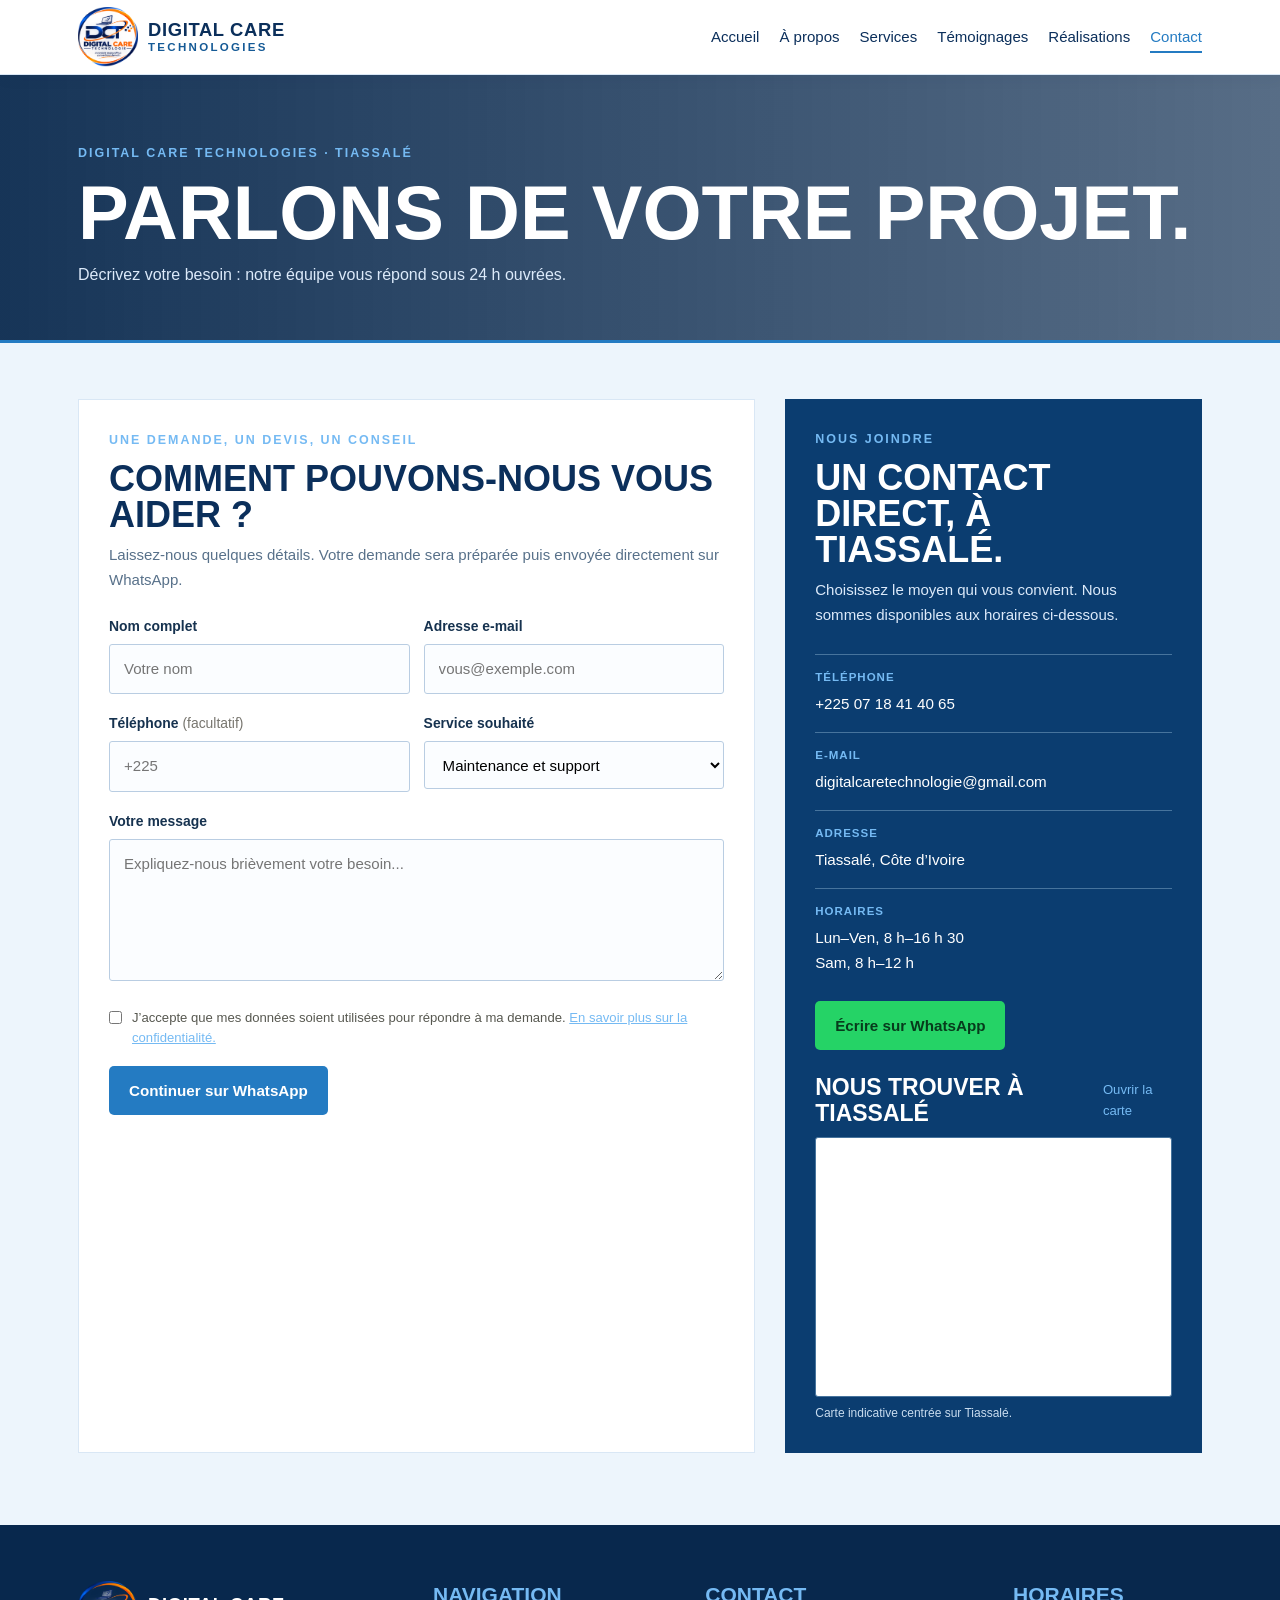
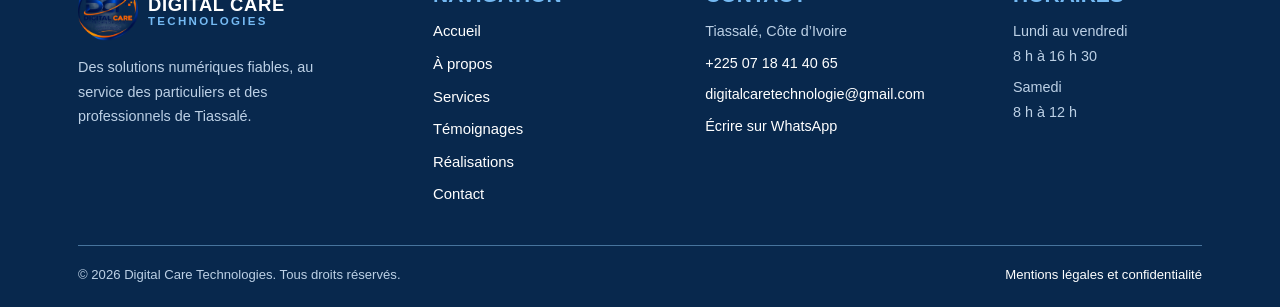
<file: contact.html>
<!DOCTYPE html>
<html lang="fr">
<head>
<meta charset="utf-8">
<meta name="viewport" content="width=device-width, initial-scale=1">
<title>Contact et devis gratuit | Digital Care Technologies, Tiassalé</title>
<meta name="description" content="Contactez Digital Care Technologies à Tiassalé : formulaire, téléphone, WhatsApp et carte. Réponse sous 24 h ouvrées.">
<meta name="robots" content="index, follow">
<link rel="canonical" href="https://www.digitalcaretech.ci/contact.html">
<meta property="og:title" content="Contact et devis gratuit | Digital Care Technologies, Tiassalé">
<meta property="og:description" content="Contactez Digital Care Technologies à Tiassalé : formulaire, téléphone, WhatsApp et carte. Réponse sous 24 h ouvrées.">
<meta property="og:type" content="website">
<meta property="og:locale" content="fr_CI">
<meta http-equiv="Content-Security-Policy" content="default-src 'self'; script-src 'self'; style-src 'self' https://fonts.googleapis.com; font-src https://fonts.gstatic.com; img-src 'self' data: https://images.unsplash.com; frame-src https://www.openstreetmap.org; form-action 'self'; base-uri 'self'; object-src 'none'">
<meta name="referrer" content="strict-origin-when-cross-origin">
<link rel="preconnect" href="https://fonts.googleapis.com">
<link rel="preconnect" href="https://fonts.gstatic.com" crossorigin>
<link href="https://fonts.googleapis.com/css2?family=Barlow+Condensed:wght@500;600;700;800&family=DM+Sans:wght@400;500;600;700&display=swap" rel="stylesheet">
<link rel="stylesheet" href="style.css">

</head>
<body>
<header><div class="wrap nav">
<a class="logo" href="index.html" aria-label="Digital Care Technologies, accueil"><img class="logo-image" src="logo.png" alt=""><span class="logo-name"><span>Digital Care</span><strong>Technologies</strong></span></a>
<button id="bt" aria-label="Ouvrir le menu" aria-expanded="false">☰</button>
<nav aria-label="Navigation principale"><ul id="menu"><li><a href="index.html">Accueil</a></li><li><a href="apropos.html">À propos</a></li><li><a href="services.html">Services</a></li><li><a href="temoignages.html">Témoignages</a></li><li><a href="galerie.html">Réalisations</a></li><li><a href="contact.html" aria-current="page">Contact</a></li></ul></nav></div></header>
<main>
<section class="pagehead contact-head"><div class="wrap"><p class="eyebrow">DIGITAL CARE TECHNOLOGIES · TIASSALÉ</p><h1>Parlons de votre projet.</h1><p>Décrivez votre besoin : notre équipe vous répond sous 24 h ouvrées.</p></div></section><section class="contact-section"><div class="wrap contact-layout"><div class="contact-form-panel">
<p class="eyebrow">UNE DEMANDE, UN DEVIS, UN CONSEIL</p><h2>Comment pouvons-nous vous aider ?</h2><p class="contact-form-intro">Laissez-nous quelques détails. Votre demande sera préparée puis envoyée directement sur WhatsApp.</p>
<form class="contact-form" id="f" action="https://wa.me/2250718414065" method="get" novalidate>
<div class="hp" aria-hidden="true"><label>Ne pas remplir<input name="website" tabindex="-1" autocomplete="off"></label></div>
<div class="form-field"><label for="n">Nom complet</label><input id="n" name="nom" required maxlength="80" autocomplete="name" placeholder="Votre nom"></div>
<div class="form-field"><label for="e">Adresse e-mail</label><input id="e" name="email" type="email" required maxlength="120" autocomplete="email" placeholder="vous@exemple.com"></div>
<div class="form-field"><label for="t">Téléphone <span>(facultatif)</span></label><input id="t" name="tel" maxlength="25" autocomplete="tel" placeholder="+225"></div>
<div class="form-field"><label for="s">Service souhaité</label><select id="s" name="service"><option>Maintenance et support</option><option>Réseaux et cybersécurité</option><option>Vidéosurveillance</option><option>Marketing digital</option><option>Récupération de données</option><option>Formation</option></select></div>
<div class="form-field full"><label for="m">Votre message</label><textarea id="m" name="message" required maxlength="2000" placeholder="Expliquez-nous brièvement votre besoin..."></textarea></div>
<label class="check full"><input type="checkbox" name="rgpd" required> <span>J’accepte que mes données soient utilisées pour répondre à ma demande. <a href="mentions-legales.html">En savoir plus sur la confidentialité.</a></span></label>
<button class="btn full" type="submit">Continuer sur WhatsApp</button>
<p id="msg" class="full" role="status"></p></form></div>
<aside class="contact-information"><p class="eyebrow">NOUS JOINDRE</p><h2>Un contact direct, à Tiassalé.</h2><p class="contact-intro">Choisissez le moyen qui vous convient. Nous sommes disponibles aux horaires ci-dessous.</p>
<div class="contact-detail-list"><div class="contact-detail"><span>Téléphone</span><a href="tel:+2250718414065">+225 07 18 41 40 65</a></div><div class="contact-detail"><span>E-mail</span><a href="mailto:digitalcaretechnologie@gmail.com">digitalcaretechnologie@gmail.com</a></div><div class="contact-detail"><span>Adresse</span><p>Tiassalé, Côte d’Ivoire</p></div><div class="contact-detail"><span>Horaires</span><p>Lun–Ven, 8 h–16 h 30<br>Sam, 8 h–12 h</p></div></div>
<a class="btn wa contact-whatsapp" href="https://wa.me/2250718414065?text=Bonjour%20Digital%20Care%20Technologies" target="_blank" rel="noopener noreferrer">Écrire sur WhatsApp</a>
<div class="contact-map"><div class="contact-map-heading"><h3>Nous trouver à Tiassalé</h3><a href="https://www.openstreetmap.org/#map=14/5.8956463/-4.8250584" target="_blank" rel="noopener noreferrer">Ouvrir la carte</a></div><iframe title="Carte géographique de Tiassalé" loading="lazy" src="https://www.openstreetmap.org/export/embed.html?bbox=-4.8750584%2C5.8656463%2C-4.7750584%2C5.9256463&amp;layer=mapnik"></iframe><p>Carte indicative centrée sur Tiassalé.</p></div></aside></div></section>
</main>
<footer class="site-footer"><div class="wrap"><div class="footer-grid"><div class="footer-brand"><a class="logo" href="index.html" aria-label="Digital Care Technologies, accueil"><img class="logo-image" src="logo.png" alt=""><span class="logo-name"><span>Digital Care</span><strong>Technologies</strong></span></a><p>Des solutions numériques fiables, au service des particuliers et des professionnels de Tiassalé.</p></div><div class="footer-col"><h2>Navigation</h2><ul><li><a href="index.html">Accueil</a></li><li><a href="apropos.html">À propos</a></li><li><a href="services.html">Services</a></li><li><a href="temoignages.html">Témoignages</a></li><li><a href="galerie.html">Réalisations</a></li><li><a href="contact.html">Contact</a></li></ul></div><div class="footer-col"><h2>Contact</h2><p>Tiassalé, Côte d’Ivoire</p><p><a href="tel:+2250718414065">+225 07 18 41 40 65</a></p><p><a href="mailto:digitalcaretechnologie@gmail.com">digitalcaretechnologie@gmail.com</a></p><p><a href="https://wa.me/2250718414065" target="_blank" rel="noopener noreferrer">Écrire sur WhatsApp</a></p></div><div class="footer-col"><h2>Horaires</h2><p>Lundi au vendredi<br>8 h à 16 h 30</p><p>Samedi<br>8 h à 12 h</p></div></div><div class="footer-bottom"><span>© <span id="y"></span> Digital Care Technologies. Tous droits réservés.</span><a href="mentions-legales.html">Mentions légales et confidentialité</a></div></div></footer>
<script src="main.js" defer></script>
</body>
</html>
</file>
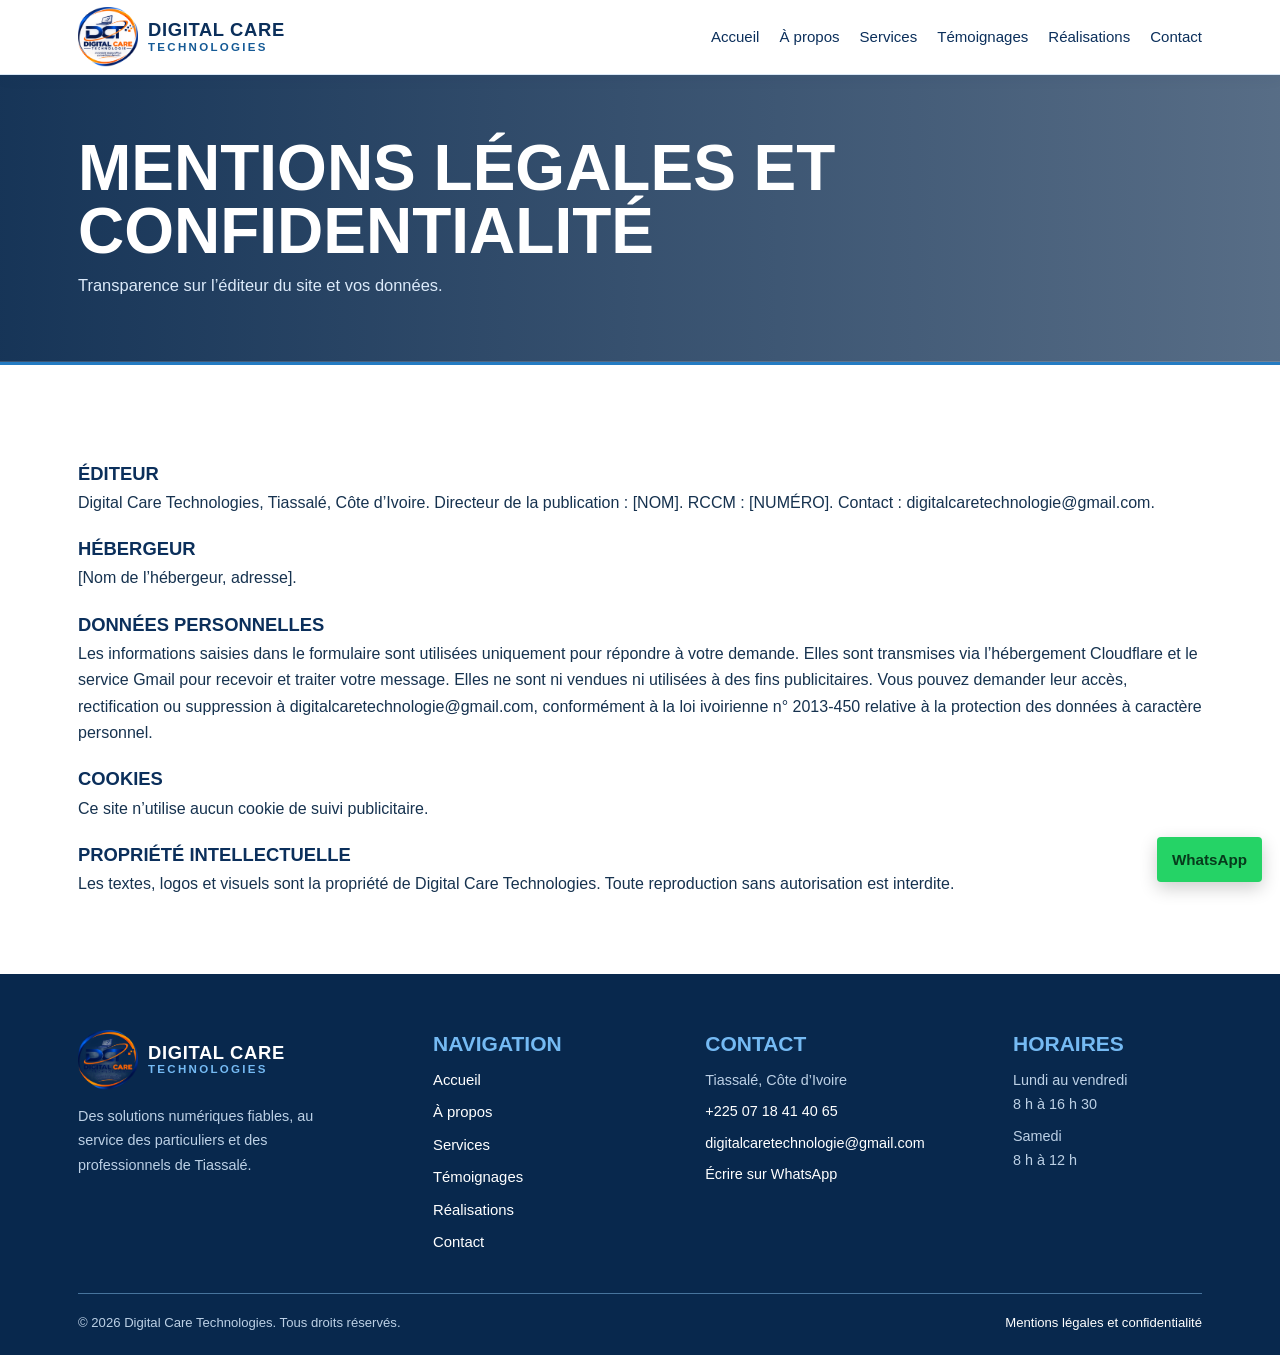
<file: mentions-legales.html>
<!DOCTYPE html>
<html lang="fr">
<head>
<meta charset="utf-8">
<meta name="viewport" content="width=device-width, initial-scale=1">
<title>Mentions légales et confidentialité | Digital Care Technologies</title>
<meta name="description" content="Mentions légales et politique de confidentialité du site Digital Care Technologies.">
<meta name="robots" content="index, follow">
<link rel="canonical" href="https://www.digitalcaretech.ci/mentions-legales.html">
<meta property="og:title" content="Mentions légales et confidentialité | Digital Care Technologies">
<meta property="og:description" content="Mentions légales et politique de confidentialité du site Digital Care Technologies.">
<meta property="og:type" content="website">
<meta property="og:locale" content="fr_CI">
<meta http-equiv="Content-Security-Policy" content="default-src 'self'; script-src 'self'; style-src 'self' https://fonts.googleapis.com; font-src https://fonts.gstatic.com; img-src 'self' data: https://images.unsplash.com; frame-src https://www.google.com; form-action 'self'; base-uri 'self'; object-src 'none'">
<meta name="referrer" content="strict-origin-when-cross-origin">
<link rel="preconnect" href="https://fonts.googleapis.com">
<link rel="preconnect" href="https://fonts.gstatic.com" crossorigin>
<link href="https://fonts.googleapis.com/css2?family=Barlow+Condensed:wght@500;600;700;800&family=DM+Sans:wght@400;500;600;700&display=swap" rel="stylesheet">
<link rel="stylesheet" href="style.css">

</head>
<body>
<header><div class="wrap nav">
<a class="logo" href="index.html" aria-label="Digital Care Technologies, accueil"><img class="logo-image" src="logo.png" alt=""><span class="logo-name"><span>Digital Care</span><strong>Technologies</strong></span></a>
<button id="bt" aria-label="Ouvrir le menu" aria-expanded="false">☰</button>
<nav aria-label="Navigation principale"><ul id="menu"><li><a href="index.html">Accueil</a></li><li><a href="apropos.html">À propos</a></li><li><a href="services.html">Services</a></li><li><a href="temoignages.html">Témoignages</a></li><li><a href="galerie.html">Réalisations</a></li><li><a href="contact.html">Contact</a></li></ul></nav></div></header>
<main>
<section class="pagehead"><div class="wrap"><h1>Mentions légales et confidentialité</h1><p>Transparence sur l’éditeur du site et vos données.</p></div></section><section class="legal"><div class="wrap">
<h3>Éditeur</h3><p>Digital Care Technologies, Tiassalé, Côte d’Ivoire. Directeur de la publication : [NOM]. RCCM : [NUMÉRO]. Contact : digitalcaretechnologie@gmail.com.</p>
<h3>Hébergeur</h3><p>[Nom de l’hébergeur, adresse].</p>
<h3>Données personnelles</h3><p>Les informations saisies dans le formulaire sont utilisées uniquement pour répondre à votre demande. Elles sont transmises via l’hébergement Cloudflare et le service Gmail pour recevoir et traiter votre message. Elles ne sont ni vendues ni utilisées à des fins publicitaires. Vous pouvez demander leur accès, rectification ou suppression à digitalcaretechnologie@gmail.com, conformément à la loi ivoirienne n° 2013-450 relative à la protection des données à caractère personnel.</p>
<h3>Cookies</h3><p>Ce site n’utilise aucun cookie de suivi publicitaire.</p>
<h3>Propriété intellectuelle</h3><p>Les textes, logos et visuels sont la propriété de Digital Care Technologies. Toute reproduction sans autorisation est interdite.</p></div></section>
</main>
<a class="btn wa fab" href="https://wa.me/2250718414065?text=Bonjour%20Digital%20Care%20Technologies" target="_blank" rel="noopener noreferrer">WhatsApp</a>
<footer class="site-footer"><div class="wrap"><div class="footer-grid"><div class="footer-brand"><a class="logo" href="index.html" aria-label="Digital Care Technologies, accueil"><img class="logo-image" src="logo.png" alt=""><span class="logo-name"><span>Digital Care</span><strong>Technologies</strong></span></a><p>Des solutions numériques fiables, au service des particuliers et des professionnels de Tiassalé.</p></div><div class="footer-col"><h2>Navigation</h2><ul><li><a href="index.html">Accueil</a></li><li><a href="apropos.html">À propos</a></li><li><a href="services.html">Services</a></li><li><a href="temoignages.html">Témoignages</a></li><li><a href="galerie.html">Réalisations</a></li><li><a href="contact.html">Contact</a></li></ul></div><div class="footer-col"><h2>Contact</h2><p>Tiassalé, Côte d’Ivoire</p><p><a href="tel:+2250718414065">+225 07 18 41 40 65</a></p><p><a href="mailto:digitalcaretechnologie@gmail.com">digitalcaretechnologie@gmail.com</a></p><p><a href="https://wa.me/2250718414065" target="_blank" rel="noopener noreferrer">Écrire sur WhatsApp</a></p></div><div class="footer-col"><h2>Horaires</h2><p>Lundi au vendredi<br>8 h à 16 h 30</p><p>Samedi<br>8 h à 12 h</p></div></div><div class="footer-bottom"><span>© <span id="y"></span> Digital Care Technologies. Tous droits réservés.</span><a href="mentions-legales.html">Mentions légales et confidentialité</a></div></div></footer>
<script src="main.js" defer></script>
</body>
</html>
</file>
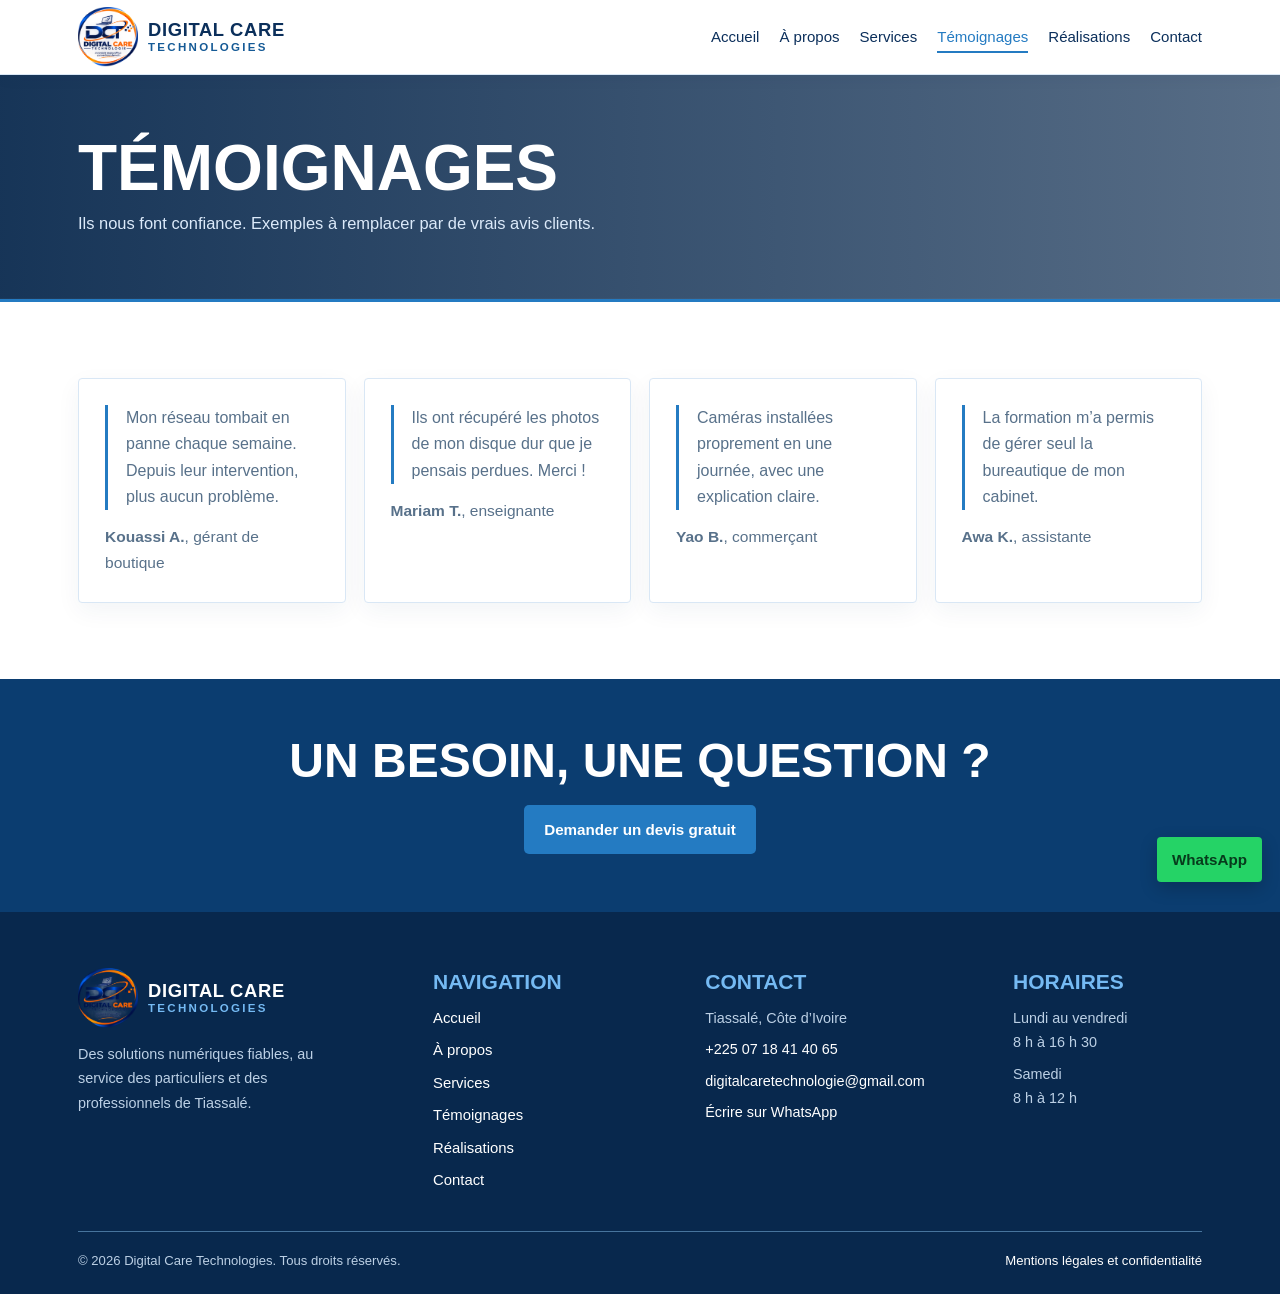
<file: temoignages.html>
<!DOCTYPE html>
<html lang="fr">
<head>
<meta charset="utf-8">
<meta name="viewport" content="width=device-width, initial-scale=1">
<title>Témoignages clients | Digital Care Technologies</title>
<meta name="description" content="Avis de clients satisfaits de Digital Care Technologies à Tiassalé : dépannage, réseau, vidéosurveillance et récupération de données.">
<meta name="robots" content="index, follow">
<link rel="canonical" href="https://www.digitalcaretech.ci/temoignages.html">
<meta property="og:title" content="Témoignages clients | Digital Care Technologies">
<meta property="og:description" content="Avis de clients satisfaits de Digital Care Technologies à Tiassalé : dépannage, réseau, vidéosurveillance et récupération de données.">
<meta property="og:type" content="website">
<meta property="og:locale" content="fr_CI">
<meta http-equiv="Content-Security-Policy" content="default-src 'self'; script-src 'self'; style-src 'self' https://fonts.googleapis.com; font-src https://fonts.gstatic.com; img-src 'self' data: https://images.unsplash.com; frame-src https://www.google.com; form-action 'self'; base-uri 'self'; object-src 'none'">
<meta name="referrer" content="strict-origin-when-cross-origin">
<link rel="preconnect" href="https://fonts.googleapis.com">
<link rel="preconnect" href="https://fonts.gstatic.com" crossorigin>
<link href="https://fonts.googleapis.com/css2?family=Barlow+Condensed:wght@500;600;700;800&family=DM+Sans:wght@400;500;600;700&display=swap" rel="stylesheet">
<link rel="stylesheet" href="style.css">

</head>
<body>
<header><div class="wrap nav">
<a class="logo" href="index.html" aria-label="Digital Care Technologies, accueil"><img class="logo-image" src="logo.png" alt=""><span class="logo-name"><span>Digital Care</span><strong>Technologies</strong></span></a>
<button id="bt" aria-label="Ouvrir le menu" aria-expanded="false">☰</button>
<nav aria-label="Navigation principale"><ul id="menu"><li><a href="index.html">Accueil</a></li><li><a href="apropos.html">À propos</a></li><li><a href="services.html">Services</a></li><li><a href="temoignages.html" aria-current="page">Témoignages</a></li><li><a href="galerie.html">Réalisations</a></li><li><a href="contact.html">Contact</a></li></ul></nav></div></header>
<main>
<section class="pagehead"><div class="wrap"><h1>Témoignages</h1><p>Ils nous font confiance. Exemples à remplacer par de vrais avis clients.</p></div></section><section><div class="wrap"><div class="grid">
<div class="card"><blockquote>Mon réseau tombait en panne chaque semaine. Depuis leur intervention, plus aucun problème.</blockquote><p><strong>Kouassi A.</strong>, gérant de boutique</p></div>
<div class="card"><blockquote>Ils ont récupéré les photos de mon disque dur que je pensais perdues. Merci !</blockquote><p><strong>Mariam T.</strong>, enseignante</p></div>
<div class="card"><blockquote>Caméras installées proprement en une journée, avec une explication claire.</blockquote><p><strong>Yao B.</strong>, commerçant</p></div>
<div class="card"><blockquote>La formation m’a permis de gérer seul la bureautique de mon cabinet.</blockquote><p><strong>Awa K.</strong>, assistante</p></div></div></div></section><section class="alt cta"><div class="wrap"><h2>Un besoin, une question ?</h2><a class="btn" href="contact.html">Demander un devis gratuit</a></div></section>
</main>
<a class="btn wa fab" href="https://wa.me/2250718414065?text=Bonjour%20Digital%20Care%20Technologies" target="_blank" rel="noopener noreferrer">WhatsApp</a>
<footer class="site-footer"><div class="wrap"><div class="footer-grid"><div class="footer-brand"><a class="logo" href="index.html" aria-label="Digital Care Technologies, accueil"><img class="logo-image" src="logo.png" alt=""><span class="logo-name"><span>Digital Care</span><strong>Technologies</strong></span></a><p>Des solutions numériques fiables, au service des particuliers et des professionnels de Tiassalé.</p></div><div class="footer-col"><h2>Navigation</h2><ul><li><a href="index.html">Accueil</a></li><li><a href="apropos.html">À propos</a></li><li><a href="services.html">Services</a></li><li><a href="temoignages.html">Témoignages</a></li><li><a href="galerie.html">Réalisations</a></li><li><a href="contact.html">Contact</a></li></ul></div><div class="footer-col"><h2>Contact</h2><p>Tiassalé, Côte d’Ivoire</p><p><a href="tel:+2250718414065">+225 07 18 41 40 65</a></p><p><a href="mailto:digitalcaretechnologie@gmail.com">digitalcaretechnologie@gmail.com</a></p><p><a href="https://wa.me/2250718414065" target="_blank" rel="noopener noreferrer">Écrire sur WhatsApp</a></p></div><div class="footer-col"><h2>Horaires</h2><p>Lundi au vendredi<br>8 h à 16 h 30</p><p>Samedi<br>8 h à 12 h</p></div></div><div class="footer-bottom"><span>© <span id="y"></span> Digital Care Technologies. Tous droits réservés.</span><a href="mentions-legales.html">Mentions légales et confidentialité</a></div></div></footer>
<script src="main.js" defer></script>
</body>
</html>
</file>
<file: style.css>
:root{--g9:#0c3b2b;--g7:#14724a;--g5:#1e9e5a;--g1:#e7f4ec;--ink:#14231c;--mut:#4d6258;--r:14px}
*{box-sizing:border-box;margin:0}
html{scroll-behavior:smooth}
body{font:17px/1.65 "Instrument Sans",system-ui,sans-serif;color:var(--ink);background:#fff}
h1,h2,h3{font-family:Fraunces,Georgia,serif;line-height:1.15;color:var(--g9)}
a{color:var(--g7)}
:focus-visible{outline:3px solid var(--g5);outline-offset:3px}
.wrap{max-width:1120px;margin:auto;padding:0 22px}
section{padding:80px 0}
.alt{background:var(--g1)}
h2{font-size:clamp(1.9rem,4vw,2.6rem);margin-bottom:14px}
.lead{color:var(--mut);max-width:62ch;margin-bottom:38px}
.btn{display:inline-block;padding:13px 24px;border-radius:99px;background:var(--g5);color:#fff;text-decoration:none;border:0;cursor:pointer;font:inherit;font-weight:600}
.btn:hover{background:var(--g7)}
.btn.line{background:transparent;color:var(--g9);border:2px solid var(--g9)}
.btn.wa{background:#25d366;color:#073b1c}
/* En-tête */
header{position:sticky;top:0;background:rgba(255,255,255,.95);backdrop-filter:blur(8px);border-bottom:1px solid #dcebe2;z-index:20}
.nav{display:flex;align-items:center;justify-content:space-between;height:68px}
.logo{font-family:Fraunces,serif;font-weight:700;color:var(--g9);text-decoration:none;font-size:1.15rem}
.logo b{color:var(--g5)}
nav ul{display:flex;gap:22px;list-style:none;padding:0}
nav a{text-decoration:none;color:var(--ink);font-weight:500;padding:6px 0}
nav a:hover,nav a[aria-current]{color:var(--g5);border-bottom:2px solid var(--g5)}
#bt{display:none;background:none;border:0;font-size:1.7rem;cursor:pointer}
/* Bandeaux */
.hero{background:linear-gradient(135deg,var(--g9),#115c3c);color:#fff;padding:96px 0 88px}
.hero .wrap{display:grid;grid-template-columns:1.3fr 1fr;gap:48px;align-items:center}
.hero h1{color:#fff;font-size:clamp(2.2rem,5.2vw,3.7rem);margin-bottom:20px}
.hero p{color:#d4ecdd;max-width:52ch;margin-bottom:28px}
.hero .btn.line{color:#fff;border-color:#9fd6b6}
.panel{background:rgba(255,255,255,.08);border:1px solid rgba(255,255,255,.2);border-radius:var(--r);padding:26px;list-style:none}
.panel li{padding:11px 0;border-bottom:1px solid rgba(255,255,255,.15);display:flex;gap:12px}
.panel li:last-child{border:0}
.panel i{color:#7fe3a9;font-style:normal;font-weight:700}
.pagehead{background:linear-gradient(135deg,var(--g9),#115c3c);color:#fff;padding:64px 0}
.pagehead h1{color:#fff;font-size:clamp(2rem,4.5vw,3rem)}
.pagehead p{color:#d4ecdd;margin-top:10px;max-width:60ch}
/* Contenu */
.grid{display:grid;gap:22px;grid-template-columns:repeat(auto-fit,minmax(250px,1fr))}
.card{background:#fff;border-radius:var(--r);padding:28px;border:1px solid #d5e8dc}
.card .ic{font-size:2rem;display:block;margin-bottom:10px}
.card h3{font-size:1.25rem;margin-bottom:8px}
.card p{color:var(--mut);font-size:.97rem}
.card .more{display:inline-block;margin-top:10px;font-weight:600}
.two{display:grid;grid-template-columns:1fr 1fr;gap:48px}
.team .card{text-align:center}
.av{width:72px;height:72px;border-radius:50%;background:var(--g1);margin:0 auto 12px;display:grid;place-items:center;font-size:1.8rem}
blockquote{border-left:4px solid var(--g5);padding-left:18px;margin-bottom:14px}
.gal{display:grid;gap:14px;grid-template-columns:repeat(auto-fit,minmax(220px,1fr))}
.ph{aspect-ratio:4/3;border-radius:var(--r);background:linear-gradient(140deg,var(--g7),var(--g5));color:#fff;display:flex;align-items:flex-end;padding:16px;font-weight:600}
.ph:nth-child(even){background:linear-gradient(140deg,var(--g9),var(--g7))}
.cta{text-align:center}
.cta h2{margin-bottom:20px}
.legal h3{margin:22px 0 6px;font-size:1.15rem}
.mt{margin-top:14px}
/* Formulaire */
form{display:grid;gap:14px}
label{font-weight:600;font-size:.95rem}
label.check{font-weight:400;display:flex;gap:10px}
input,select,textarea{width:100%;padding:12px 14px;border:1px solid #b9d3c3;border-radius:10px;font:inherit;background:#fff}
input[type=checkbox]{width:auto;margin-top:6px}
textarea{min-height:130px;resize:vertical}
.hp{position:absolute;left:-9999px}
#msg{font-weight:600;min-height:1.5em}
#msg.ok{color:var(--g7)}#msg.err{color:#b3261e}
iframe{width:100%;height:260px;border:0;border-radius:var(--r);margin-top:18px}
.fab{position:fixed;right:18px;bottom:18px;z-index:30;box-shadow:0 6px 18px rgba(0,0,0,.25)}
footer{background:var(--g9);color:#cfe8d9;padding:44px 0 26px;font-size:.93rem}
footer a{color:#fff}
footer ul{list-style:none;padding:0;display:flex;flex-wrap:wrap;gap:8px 20px;margin:12px 0 18px}
@media(max-width:820px){
 .hero .wrap,.two{grid-template-columns:1fr}
 #bt{display:block}
 nav ul{display:none;position:absolute;top:68px;left:0;right:0;background:#fff;flex-direction:column;padding:18px 22px;gap:14px;border-bottom:1px solid #dcebe2}
 nav ul.open{display:flex}
 section{padding:56px 0}
}
@media(prefers-reduced-motion:reduce){html{scroll-behavior:auto}}

/* Finition visuelle commune */
:root{--g9:#123a2d;--g7:#176b4d;--g5:#27a36a;--g1:#edf4ef;--ink:#172820;--mut:#5a6d63;--r:6px}
body{background:#fbfcfb;color:var(--ink);font-size:16px}
.wrap{max-width:1180px;padding-inline:28px}
section{padding:76px 0}
h2{font-size:clamp(1.8rem,3vw,2.4rem);margin-bottom:12px}
.lead{margin-bottom:32px}
header{background:rgba(255,255,255,.97);border-bottom-color:#e1e9e3;box-shadow:0 3px 14px rgba(18,58,45,.04)}
.nav{height:74px}
.logo{font-size:1.08rem}
nav ul{gap:20px}
nav a{font-size:.94rem;transition:color .18s ease}
.hero{padding:72px 0;background-color:#123a2d;background-image:linear-gradient(112deg,rgba(10,43,32,.98),rgba(17,91,61,.9)),repeating-linear-gradient(0deg,transparent 0 35px,rgba(255,255,255,.035) 36px),repeating-linear-gradient(90deg,transparent 0 35px,rgba(255,255,255,.035) 36px)}
.hero .wrap{grid-template-columns:1.05fr .95fr;gap:56px}
.hero h1{max-width:13ch;font-size:clamp(2.45rem,4.4vw,3.8rem);line-height:1.08}
.hero p{font-size:1.05rem;line-height:1.7;color:#e0eee6;max-width:56ch}
.btn{padding:12px 20px;border-radius:5px;background:var(--g5);font-size:.95rem;transition:background .18s ease,transform .18s ease,box-shadow .18s ease}
.btn:hover{background:#21865b;transform:translateY(-1px);box-shadow:0 5px 14px rgba(0,0,0,.12)}
.btn.line{border-width:1px}
.hero-visual{position:relative;min-width:0;aspect-ratio:1.18;overflow:hidden;border:1px solid rgba(255,255,255,.25);border-radius:7px;background:#dce7df;box-shadow:0 22px 48px rgba(0,0,0,.22)}
.hero-visual img{display:block;width:100%;height:100%;object-fit:cover}
.hero-caption{position:absolute;inset:auto 0 0;padding:52px 24px 22px;color:#fff;background:linear-gradient(transparent,rgba(7,28,21,.82))}
.hero-caption span{display:block;margin-bottom:5px;font-size:.82rem;color:#d9eee2}
.hero-caption strong{font-family:Fraunces,Georgia,serif;font-size:1.35rem;font-weight:500}
.pagehead{padding:58px 0;background:linear-gradient(110deg,#123a2d,#176b4d)}
.pagehead h1{font-size:clamp(2rem,4vw,3rem)}
.pagehead p{font-size:1.03rem}
.grid{gap:18px}
.card{padding:26px;background:#fff;border:1px solid #e1e9e3;border-radius:6px;box-shadow:0 5px 18px rgba(20,54,39,.045);transition:transform .2s ease,box-shadow .2s ease,border-color .2s ease}
.card:hover{transform:translateY(-3px);border-color:#b9d8c6;box-shadow:0 12px 26px rgba(20,54,39,.09)}
.card .ic{font-size:1.75rem;margin-bottom:14px}
.card h3{line-height:1.3}
.card p{line-height:1.65}
.card .more{color:var(--g7);font-size:.94rem}
.alt{background:#f0f5f1}
.two{gap:56px}
.team .card{text-align:left}
.av{width:58px;height:58px;border-radius:6px;margin:0 0 16px;font-size:1.5rem}
blockquote{border-left-width:3px;color:#40554a;line-height:1.65}
.gal{grid-template-columns:repeat(3,minmax(0,1fr));gap:16px}
.ph{position:relative;isolation:isolate;aspect-ratio:4/3;overflow:hidden;padding:0;border-radius:6px;background:#dce7df;box-shadow:0 5px 18px rgba(20,54,39,.08)}
.ph img{display:block;width:100%;height:100%;object-fit:cover;transition:transform .35s ease}
.ph:hover img{transform:scale(1.04)}
.ph:after{content:"";position:absolute;inset:30% 0 0;z-index:0;background:linear-gradient(transparent,rgba(7,28,21,.78))}
.ph figcaption{position:absolute;z-index:1;inset:auto 16px 14px;color:#fff;font-size:1rem}
.cta{padding-block:58px}
footer{padding:40px 0 24px;background:#102f25;color:#d4e5db}
footer ul{gap:9px 18px}
footer a{text-decoration:none}
footer a:hover{text-decoration:underline}
.fab{box-shadow:0 6px 18px rgba(0,0,0,.2)}
input,select,textarea{border-radius:5px;border-color:#c9d8ce}
input:focus,select:focus,textarea:focus{outline:2px solid #70bd94;outline-offset:1px;border-color:var(--g7)}
iframe{border-radius:6px}
@media(max-width:820px){
 .wrap{padding-inline:22px}
 .nav{height:68px}
 .hero{padding:58px 0}
 .hero .wrap{gap:32px}
 .hero h1{max-width:16ch}
 nav ul{top:68px}
 .gal{grid-template-columns:repeat(2,minmax(0,1fr))}
}
@media(max-width:540px){
 section{padding:54px 0}
 .wrap{padding-inline:18px}
 .hero{padding:48px 0}
 .hero .wrap{gap:28px}
 .hero h1{font-size:2.35rem}
 .hero-visual{aspect-ratio:1.1}
 .hero-caption{padding:44px 16px 16px}
 .hero-caption strong{font-size:1.15rem}
 .pagehead{padding:44px 0}
 .gal{gap:10px}
 .ph figcaption{inset-inline:11px;font-size:.9rem}
 .card{padding:22px}
 footer ul{gap:8px 14px}
}
@media(prefers-reduced-motion:reduce){.btn,.card,.ph img{transition:none}}

/* Direction éditoriale haute visibilité */
:root{--g9:#343934;--g7:#454a44;--g5:#ff642d;--g1:#eeece6;--ink:#181916;--mut:#66675f}
body{background:#f7f6f2;color:var(--ink);font-family:"DM Sans",sans-serif}
h1,h2,h3{font-family:"Barlow Condensed",Impact,sans-serif;text-transform:uppercase;letter-spacing:0}
header{background:rgba(52,57,52,.97);border-bottom:1px solid #575d56;box-shadow:none}
.logo,nav a{color:#f7f6f2}
.logo b,nav a:hover,nav a[aria-current]{color:var(--g5)}
nav a[aria-current]{border-color:var(--g5)}
#bt{color:#fff}
.hero{position:relative;min-height:min(760px,calc(100svh - 74px));padding:0;background:#343934;overflow:hidden}
.hero .wrap{position:relative;display:flex;align-items:center;min-height:inherit;gap:0}
.hero .wrap>div{position:relative;z-index:2;width:min(720px,72%);padding:100px 0}
.hero-visual{position:absolute;inset:0 0 0 auto;z-index:0;width:78%;min-width:560px;aspect-ratio:auto;border:0;border-radius:0;background:#454a44;box-shadow:none}
.hero-visual:before{content:"";position:absolute;inset:0;z-index:1;background:linear-gradient(90deg,#343934 0%,rgba(52,57,52,.94) 17%,rgba(52,57,52,.58) 57%,rgba(52,57,52,.16) 100%)}
.hero-visual img{filter:saturate(.7);object-position:center 42%}
.hero-caption{z-index:2;right:28px;bottom:24px;padding:0;text-align:right;background:none}
.hero-caption span{color:#f1eee8}
.hero-caption strong{font-family:"DM Sans",sans-serif;font-size:.88rem;font-weight:600}
.eyebrow{margin-bottom:20px;color:#ff8155!important;font-size:.78rem!important;font-weight:700;letter-spacing:2px!important}
.hero h1{max-width:12ch;margin-bottom:20px;color:#fff;font-size:86px;line-height:.92}
.hero p:not(.eyebrow){max-width:48ch;color:#e3e1da;font-size:1.05rem}
.btn{background:var(--g5);color:#171714}
.btn:hover{background:#ff8258}
.btn.line{color:#fff;border-color:#aaa9a1}
.btn.wa{background:#25d366;color:#073b1c}
.pagehead{position:relative;overflow:hidden;padding:62px 0;background:linear-gradient(110deg,#343934,#494e48);border-bottom:3px solid var(--g5)}
.pagehead h1{font-size:64px;line-height:.98}
.pagehead p{color:#d2d0c8}
h2{font-size:48px;line-height:1;margin-bottom:15px}
.alt{background:#eae8e1}
.card{background:#fff;border:1px solid #e6e3db;border-radius:4px;box-shadow:0 8px 24px rgba(20,20,17,.045)}
.card:hover{border-color:var(--g5);box-shadow:0 14px 28px rgba(20,20,17,.1)}
.card h3{font-size:26px;line-height:1.04}
.card .ic{display:grid;place-items:center;width:44px;height:44px;border-radius:3px;background:#3f453e;color:#ff7849;font-size:1.4rem}
.card .more{color:#b43e1d}
.team .card{text-align:left}
.av{background:#3f453e;color:#ff7849}
blockquote{border-color:var(--g5)}
.gal{gap:12px}
.ph{border-radius:3px;box-shadow:none}
.ph:after{background:linear-gradient(transparent,rgba(37,43,38,.8))}
.ph figcaption{font-family:"Barlow Condensed",sans-serif;font-size:24px;text-transform:uppercase}
.cta{background:#3f453e;color:#fff}
.cta h2{color:#fff}
footer{background:#343934;color:#e5e6e1}
footer a:hover{color:#ff7849}
.fab{padding:10px 15px;border-radius:4px}
@media(max-width:820px){
 .hero{min-height:calc(100svh - 68px)}
 .hero .wrap{display:flex;align-items:center}
 .hero .wrap>div{width:100%;padding:80px 0}
 .hero-visual{inset:0;width:100%;min-width:0}
 .hero-visual:before{background:linear-gradient(90deg,rgba(52,57,52,.91),rgba(52,57,52,.65)),linear-gradient(0deg,rgba(52,57,52,.55),transparent 65%)}
 .hero h1{max-width:17ch;font-size:58px}
 .hero-caption{right:20px;bottom:18px}
 .pagehead h1{font-size:54px}
 h2{font-size:42px}
}
@media(max-width:540px){
 .hero{min-height:calc(100svh - 68px)}
 .hero .wrap>div{padding:64px 0 100px}
 .hero h1{max-width:14ch;font-size:48px}
 .eyebrow{font-size:.68rem!important;letter-spacing:1.4px!important}
 .hero p:not(.eyebrow){font-size:.98rem}
 .hero-caption{right:auto;bottom:76px;left:18px;text-align:left}
 .hero-caption strong{font-size:.76rem}
 .pagehead{padding:44px 0}
 .pagehead h1{font-size:46px}
 h2{font-size:38px}
 .card h3{font-size:24px}
 .gal{grid-template-columns:repeat(2,minmax(0,1fr))}
 .ph figcaption{font-size:20px}
}

/* Services détaillés et pied de page commun */
.service-intro{padding:52px 0 28px}
.service-intro .wrap{max-width:820px}
.service-intro .eyebrow{margin-bottom:12px}
.service-intro h2{margin-bottom:14px}
.service-intro p:not(.eyebrow){max-width:70ch;color:var(--mut)}
.service-intro .service-disclaimer{margin-top:12px;font-size:.84rem;color:#78766f}
.services-section{padding-top:28px}
.services-grid{grid-template-columns:repeat(3,minmax(0,1fr));align-items:stretch}
.service-card{overflow:hidden;padding:0}
.service-image{display:block;width:100%;aspect-ratio:16/9;object-fit:cover;background:#dad8d0}
.service-body{padding:22px 23px 24px}
.service-body h3{margin-bottom:10px}
.service-body p{min-height:5.2em;margin-bottom:14px}
.service-body ul{display:grid;gap:7px;list-style:none;padding:0;color:#575850;font-size:.9rem}
.service-body li{position:relative;padding-left:17px}
.service-body li:before{content:"";position:absolute;top:.62em;left:1px;width:6px;height:6px;background:var(--g5)}
.site-footer{padding:56px 0 22px;background:#343934;color:#e5e6e1}
.footer-grid{display:grid;grid-template-columns:1.35fr 1fr 1.15fr .8fr;gap:36px;padding-bottom:38px}
.footer-brand .logo{display:inline-block;margin-bottom:12px}
.footer-brand p,.footer-col p{max-width:30ch;color:#aaa9a1;font-size:.9rem;line-height:1.7}
.footer-col h2{margin:3px 0 14px;color:#ff7849;font-size:21px}
.footer-col ul{display:grid;gap:8px;margin:0;padding:0;list-style:none}
.footer-col a{color:#e4e2dc;text-decoration:none;overflow-wrap:anywhere}
.footer-col a:hover{color:#ff7849;text-decoration:underline}
.footer-col p+p{margin-top:7px}
.footer-bottom{display:flex;justify-content:space-between;gap:18px;padding-top:18px;border-top:1px solid #33342f;color:#aaa9a1;font-size:.82rem}
.footer-bottom a{color:#d7d5cd;text-decoration:none}
.footer-bottom a:hover{color:#ff7849}
@media(max-width:820px){
 .services-grid{grid-template-columns:repeat(2,minmax(0,1fr))}
 .footer-grid{grid-template-columns:repeat(2,minmax(0,1fr));gap:30px}
}
@media(max-width:540px){
 .services-grid{grid-template-columns:1fr}
 .service-body p{min-height:0}
 .footer-grid{grid-template-columns:1fr;gap:24px;padding-bottom:28px}
 .footer-bottom{flex-direction:column;gap:8px}
 .site-footer{padding-top:42px}
}

/* Accueil : coordonnées et expertises illustrées */
.contact-strip{padding:21px 0;background:#eae8e1;border-bottom:1px solid #d9d6cd}
.contact-strip .wrap{display:grid;grid-template-columns:repeat(4,minmax(0,1fr));gap:22px}
.contact-strip div div{display:grid;gap:4px;min-width:0}
.contact-strip span{color:#78766f;font-size:.73rem;font-weight:700;letter-spacing:1px;text-transform:uppercase}
.contact-strip strong{font-size:.92rem;line-height:1.4;overflow-wrap:anywhere}
.contact-strip a{color:var(--ink);text-decoration:none}
.contact-strip a:hover{color:var(--g5)}
.expertise-section{background:#f7f6f2}
.expertise-heading{display:flex;align-items:end;justify-content:space-between;gap:36px;margin-bottom:18px}
.expertise-heading h2{max-width:14ch;margin:0}
.expertise-heading .lead{max-width:45ch;margin:0 0 2px}
.photo-note{margin-bottom:20px;color:#77756e;font-size:.82rem}
.expertise-grid{grid-template-columns:repeat(3,minmax(0,1fr));gap:18px}
.expertise-card{overflow:hidden;padding:0;border-color:#e2dfd7}
.expertise-photo{display:block;width:100%;aspect-ratio:16/10;object-fit:cover;background:#d9d7d0}
.expertise-content{padding:20px 21px 22px}
.expertise-number{display:block;margin-bottom:9px;color:#b24a2d;font-size:.7rem;font-weight:700;letter-spacing:1.2px}
.expertise-content h3{margin-bottom:9px;font-size:27px}
.expertise-content p{min-height:3.3em;margin-bottom:4px}
.expertise-content .more{margin-top:8px}
.expertise-cta{margin-top:28px;text-align:center}
.expertise-cta .btn.line{color:#171714;border-color:#77756e}
.logo{display:flex;align-items:center;flex:none}
.logo-image{display:block;width:60px;height:60px;object-fit:contain}
.footer-brand .logo{display:flex;width:132px;height:132px;margin-bottom:14px}
.footer-brand .logo-image{width:100%;height:100%}
@media(max-width:820px){
 .contact-strip .wrap{grid-template-columns:repeat(2,minmax(0,1fr));gap:18px 24px}
 .expertise-heading{display:block}
 .expertise-heading h2{max-width:18ch;margin-bottom:14px}
 .expertise-grid{grid-template-columns:repeat(2,minmax(0,1fr))}
}
@media(max-width:540px){
 .contact-strip{padding:18px 0}
 .contact-strip .wrap{grid-template-columns:1fr 1fr;gap:16px 12px}
 .contact-strip strong{font-size:.82rem}
 .expertise-grid{grid-template-columns:1fr}
 .expertise-content p{min-height:0}
 .expertise-heading h2{max-width:14ch}
 .logo-image{width:50px;height:50px}
 .footer-brand .logo{width:112px;height:112px}
}

/* Page À propos */
.about-head{padding:76px 0 70px}
.about-head .eyebrow{margin-bottom:13px}
.about-head h1{max-width:12ch;font-size:clamp(54px,7vw,82px)}
.about-head p:last-child{max-width:54ch;margin-top:16px;font-size:1.04rem}
.about-story{padding-block:76px}
.about-story-grid{display:grid;grid-template-columns:1fr .92fr;align-items:center;gap:64px}
.about-copy .eyebrow,.about-mission .eyebrow,.about-values>.wrap>.eyebrow{margin-bottom:12px}
.about-copy h2,.about-mission h2,.about-values h2{margin-bottom:20px}
.about-copy>p:not(.eyebrow),.about-mission-grid>div>p{max-width:62ch;margin-top:14px;color:#55564f;line-height:1.8}
.about-photo{position:relative;overflow:hidden;aspect-ratio:1.18;background:#d9d7d0}
.about-photo img{display:block;width:100%;height:100%;object-fit:cover;filter:saturate(.75)}
.about-photo figcaption{position:absolute;inset:auto 0 0;padding:28px 16px 12px;color:#f7f6f2;font-size:.78rem;background:linear-gradient(transparent,rgba(52,57,52,.75))}
.about-mission{padding-block:70px;background:#3f453e;color:#f7f6f2}
.about-mission-grid{display:grid;grid-template-columns:1fr 1fr;gap:72px;align-items:center}
.about-mission h2{max-width:13ch;color:#fff}
.about-mission-grid>div>p{color:#d0cfc8}
.about-mission .btn{display:inline-block;margin-top:24px}
.about-values{padding-block:72px}
.about-values h2{max-width:16ch;margin-bottom:28px}
.about-values-grid{grid-template-columns:repeat(4,minmax(0,1fr));gap:14px}
.about-values-grid .card{padding:22px}
.about-values-grid .card>span{display:block;margin-bottom:20px;color:#b24a2d;font-size:.75rem;font-weight:700;letter-spacing:1.4px}
.about-values-grid .card h3{margin-bottom:9px;font-size:24px}
.about-values-grid .card p{color:#5b5b54;font-size:.92rem;line-height:1.65}
@media(max-width:820px){
 .about-head{padding:62px 0}
 .about-story-grid{grid-template-columns:1fr 1fr;gap:32px}
 .about-mission-grid{gap:36px}
 .about-values-grid{grid-template-columns:repeat(2,minmax(0,1fr))}
}
@media(max-width:540px){
 .about-head{padding:48px 0}
 .about-head h1{font-size:52px}
 .about-story{padding-block:52px}
 .about-story-grid,.about-mission-grid{grid-template-columns:1fr;gap:28px}
 .about-photo{aspect-ratio:1.25}
 .about-mission{padding-block:52px}
 .about-values{padding-block:52px}
 .about-values-grid{grid-template-columns:1fr}
 .about-values-grid .card{padding:20px}
}
@media(max-width:540px){
 .fab{position:static;display:table;margin:0 18px 20px auto;box-shadow:none}
}

/* Page Contact */
.contact-head{padding:58px 0 52px}
.contact-head .eyebrow{margin-bottom:12px}
.contact-head h1{font-size:clamp(54px,7vw,76px)}
.contact-head p:last-child{margin-top:12px;font-size:1rem}
.contact-section{padding-block:56px 72px}
.contact-layout{display:grid;grid-template-columns:minmax(0,1.3fr) minmax(300px,.8fr);gap:30px;align-items:stretch}
.contact-form-panel{padding:30px;background:#fff;border:1px solid #e3e0d8}
.contact-form-panel>.eyebrow,.contact-information>.eyebrow{margin-bottom:10px}
.contact-form-panel h2,.contact-information h2{margin-bottom:10px;font-size:36px}
.contact-form-intro,.contact-intro{margin-bottom:22px;color:#686860;font-size:.94rem}
.contact-form{grid-template-columns:repeat(2,minmax(0,1fr));gap:18px 14px}
.form-field{min-width:0}
.form-field label{display:block;margin-bottom:6px;color:#292a26;font-size:.87rem}
.form-field label span{color:#77756e;font-weight:400}
.form-field input,.form-field select,.form-field textarea{border:1px solid #d5d3cb;border-radius:3px;background:#fbfaf7;font-size:.94rem}
.form-field input,.form-field select{min-height:48px}
.form-field textarea{min-height:142px}
.form-field.full,.contact-form .full{grid-column:1/-1}
.contact-form .check{align-items:flex-start;color:#575850;font-size:.82rem;line-height:1.55}
.contact-form .check input{flex:none;margin-top:3px}
.contact-form .check a{color:#a84427}
.contact-form button{justify-self:start}
.contact-form #msg{margin:0}
.contact-information{padding:30px;background:#3f453e;color:#f4f2eb}
.contact-information .eyebrow{color:#ff8155!important}
.contact-information h2{color:#fff}
.contact-information .contact-intro{color:#d0cfc8}
.contact-detail-list{display:grid;gap:15px;margin:26px 0}
.contact-detail{padding-top:13px;border-top:1px solid #565d55}
.contact-detail span{display:block;margin-bottom:4px;color:#ff8155;font-size:.72rem;font-weight:700;letter-spacing:1px;text-transform:uppercase}
.contact-detail a,.contact-detail p{color:#f4f2eb;font-size:.95rem;text-decoration:none;overflow-wrap:anywhere}
.contact-detail a:hover{color:#ff8155}
.contact-whatsapp{display:inline-block;background:#25d366!important;color:#073b1c!important}
.contact-map{margin-top:24px}
.contact-map-heading{display:flex;align-items:center;justify-content:space-between;gap:12px;margin-bottom:10px}
.contact-map-heading h3{color:#fff;font-size:23px}
.contact-map-heading a{color:#ff8155;font-size:.82rem;text-decoration:none}
.contact-map-heading a:hover{text-decoration:underline}
.contact-information iframe{display:block;height:260px;margin:0;border:1px solid #60675f;border-radius:3px;background:#eeece6;filter:none}
.contact-map>p{margin-top:7px;color:#aaa9a1;font-size:.75rem}
@media(max-width:820px){
 .contact-layout{grid-template-columns:minmax(0,1.1fr) minmax(260px,.9fr);gap:18px}
 .contact-form-panel,.contact-information{padding:22px}
 .contact-form-panel h2,.contact-information h2{font-size:32px}
}
@media(max-width:640px){
 .contact-head{padding:46px 0}
 .contact-head h1{font-size:54px}
 .contact-section{padding-block:36px 48px}
 .contact-layout{grid-template-columns:1fr;gap:18px}
 .contact-form-panel,.contact-information{padding:22px 18px}
 .contact-form{grid-template-columns:1fr;gap:15px}
 .form-field.full,.contact-form .full{grid-column:auto}
 .contact-form button{width:100%}
}

/* Thème bleu et blanc */
:root{
 --g9:#0b2f5b;
 --g7:#155a96;
 --g5:#247bc2;
 --g1:#edf5fc;
 --ink:#16324f;
 --mut:#58718a;
 --r:6px
}
body{background:#fff;color:var(--ink)}
header{
 background:rgba(255,255,255,.97);
 border-bottom:1px solid #d9e7f5;
 box-shadow:0 3px 14px rgba(11,47,91,.06)
}
.logo,nav a{color:var(--g9)}
.logo b,nav a:hover,nav a[aria-current]{color:var(--g5)}
nav a[aria-current]{border-color:var(--g5)}
#bt{color:var(--g9)}
.hero{
 background:linear-gradient(112deg,#08284d 0%,#0b4f85 62%,#247bc2 100%);
 box-shadow:none
}
.hero-visual{background:#dcecf9}
.hero-visual:before{
 background:linear-gradient(90deg,rgba(8,40,77,.98) 0%,rgba(8,40,77,.82) 20%,rgba(8,40,77,.48) 58%,rgba(8,40,77,.12) 100%)
}
.hero-visual img{filter:saturate(.75)}
.hero p:not(.eyebrow){color:#e7f1fa}
.eyebrow{color:#75baf3!important}
.btn{background:var(--g5);color:#fff}
.btn:hover{background:#155a96;color:#fff}
.btn.line{color:#fff;border-color:#b6d4ef}
.hero .btn.line{color:#fff;border-color:#b6d4ef}
.btn.wa,.contact-whatsapp{background:#25d366!important;color:#073b1c!important}
.pagehead{
 background-image:
  linear-gradient(90deg,rgba(8,40,77,.94),rgba(8,40,77,.68)),
  url("https://images.unsplash.com/photo-1521737711867-e3b97375f902?auto=format&fit=crop&w=1600&q=85");
 background-position:center 42%;
 background-size:cover;
 border-bottom:3px solid var(--g5)
}
.pagehead p{color:#dceafa}
.alt,.expertise-section,.expertise-cta,.contact-strip,.contact-section{background:#edf5fc}
.contact-strip{border-bottom-color:#d9e7f5}
.contact-strip span,.expertise-number,.photo-note{color:#58718a}
.contact-strip a:hover,.footer-col a:hover,.footer-bottom a:hover,.contact-map-heading a:hover{color:#75baf3}
.card{
 background:#fff;
 border:1px solid #d9e7f5;
 box-shadow:0 8px 24px rgba(11,47,91,.055)
}
.card:hover{border-color:var(--g5);box-shadow:0 14px 28px rgba(11,47,91,.11)}
.card .ic,.av{background:#e6f1fb;color:var(--g5)}
.card .more{color:var(--g7)}
blockquote{border-color:var(--g5);color:#58718a}
.ph:after{background:linear-gradient(transparent,rgba(8,40,77,.82))}
.cta,.about-mission,.contact-information{
 background:#0b3d70;
 color:#fff
}
.cta h2,.about-mission h2,.contact-information h2{color:#fff}
.about-mission-grid>div>p,.contact-information .contact-intro{color:#dceafa}
.about-mission .eyebrow,.contact-information .eyebrow{color:#75baf3!important}
.expertise-cta .btn.line{color:var(--g9);border-color:var(--g7)}
.about-values-grid .card>span,.expertise-number{color:var(--g5)}
.contact-form-panel{background:#fff;border-color:#d9e7f5}
.contact-form-intro,.contact-intro{color:#58718a}
.form-field label{color:var(--ink)}
.form-field input,.form-field select,.form-field textarea{
 border-color:#b9cde2;
 background:#fbfdff
}
.form-field input:focus,.form-field select:focus,.form-field textarea:focus{
 outline:2px solid #75baf3;
 border-color:var(--g5)
}
.contact-form .check a,.contact-detail span,.contact-map-heading a{color:#75baf3}
.contact-detail{border-top-color:#47749d}
.contact-detail a,.contact-detail p,.contact-map-heading h3{color:#fff}
.contact-detail a:hover{color:#75baf3}
.contact-form button:disabled{opacity:.7;cursor:wait}
.contact-information iframe{border-color:#47749d;background:#fff}
.contact-map>p{color:#c8dcef}
.service-intro .service-disclaimer,.service-body ul{color:#58718a}
.service-image,.expertise-photo,.about-photo{background:#dcecf9}
footer,.site-footer{background:#08284d;color:#dceafa}
footer a,.footer-col a,.footer-bottom a{color:#fff}
footer a:hover,.footer-col a:hover,.footer-bottom a:hover{color:#75baf3}
.footer-brand p,.footer-col p,.footer-bottom{color:#bcd0e5}
.footer-col h2{color:#75baf3}
.footer-bottom{border-top-color:#47749d}
.logo{gap:10px}
.logo-name{
 display:grid;
 gap:3px;
 color:var(--g9);
 font-family:"Barlow Condensed",sans-serif;
 font-size:1.15rem;
 font-weight:700;
 letter-spacing:.035em;
 line-height:.95;
 text-transform:uppercase
}
.logo-name strong{
 color:var(--g7);
 font-size:.72rem;
 font-weight:600;
 letter-spacing:.2em
}
footer .logo-name>span,.site-footer .logo-name>span{color:#fff}
footer .logo-name strong,.site-footer .logo-name strong{color:#75baf3}
.footer-brand .logo{width:auto;height:auto;margin-bottom:14px}
.footer-brand .logo-image{width:60px;height:60px}
@media(max-width:540px){
 .logo-image,.footer-brand .logo-image{width:50px;height:50px}
 .logo-name{font-size:1.02rem}
 .logo-name strong{font-size:.66rem;letter-spacing:.17em}
}
</file>
